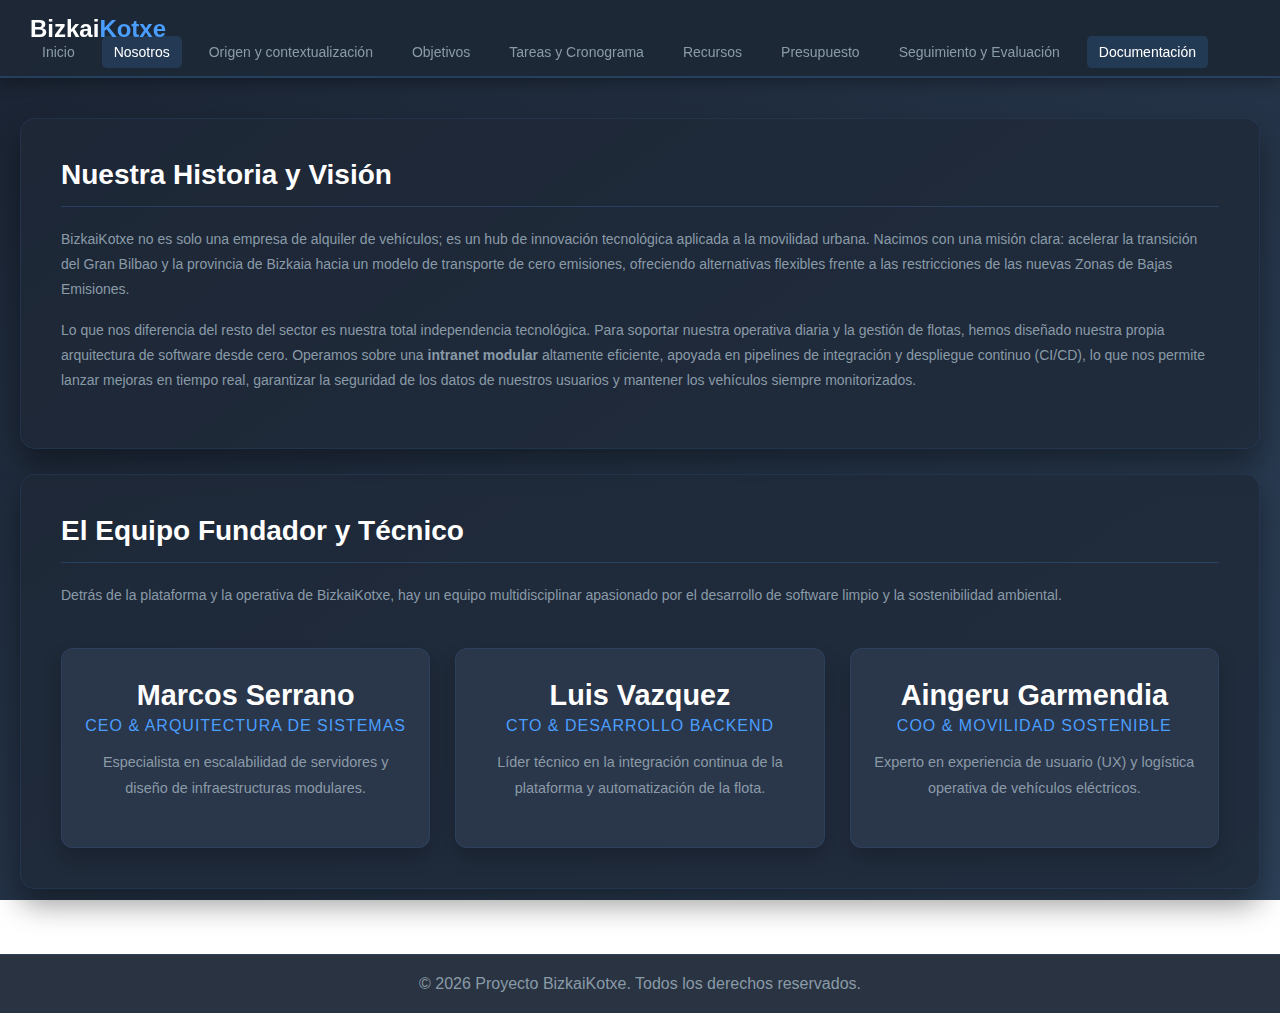
<file: RetoBizkaiKotxe/html/nosotros.html>
<!DOCTYPE html>
<html lang="es">
<head>
    <meta charset="UTF-8">
    <meta name="viewport" content="width=device-width, initial-scale=1.0">
    <title>Nosotros | BizkaiKotxe</title>
    <link rel="icon" type="image/png" href="../img/logo.png">
    <link rel="stylesheet" href="../css/style.css">
</head>
<body>

    <nav>
        <div class="logo">Bizkai<span>Kotxe</span></div>
        <ul class="nav-links">
            <li><a href="../index.html">Inicio</a></li>
            <li><a href="nosotros.html" class="active">Nosotros</a></li>
            <li><a href="origen.html">Origen y contextualización</a></li>
            <li><a href="objetivos.html">Objetivos</a></li>
            <li><a href="tareas.html">Tareas y Cronograma</a></li>
            <li><a href="recursos.html">Recursos</a></li>
            <li><a href="presupuesto.html">Presupuesto</a></li>
            <li><a href="seguimiento.html">Seguimiento y Evaluación</a></li>
            <li><a href="documentacion.html" class="active">Documentación</a></li>
        </ul>
    </nav>
    <section class="content-section">
        <div class="content-box">
            <h2>Nuestra Historia y Visión</h2>
            <p>BizkaiKotxe no es solo una empresa de alquiler de vehículos; es un hub de innovación tecnológica aplicada a la movilidad urbana. Nacimos con una misión clara: acelerar la transición del Gran Bilbao y la provincia de Bizkaia hacia un modelo de transporte de cero emisiones, ofreciendo alternativas flexibles frente a las restricciones de las nuevas Zonas de Bajas Emisiones.</p>
            
            <p>Lo que nos diferencia del resto del sector es nuestra total independencia tecnológica. Para soportar nuestra operativa diaria y la gestión de flotas, hemos diseñado nuestra propia arquitectura de software desde cero. Operamos sobre una <strong>intranet modular</strong> altamente eficiente, apoyada en pipelines de integración y despliegue continuo (CI/CD), lo que nos permite lanzar mejoras en tiempo real, garantizar la seguridad de los datos de nuestros usuarios y mantener los vehículos siempre monitorizados.</p>
        </div>

        <div class="content-box">
            <h2>El Equipo Fundador y Técnico</h2>
            <p>Detrás de la plataforma y la operativa de BizkaiKotxe, hay un equipo multidisciplinar apasionado por el desarrollo de software limpio y la sostenibilidad ambiental.</p>
            
            <div class="kpi-grid" style="margin-top: 40px;">
                
                <div class="kpi-card">
                    <span class="kpi-value" style="font-size: 1.8rem; color: var(--text-main);">Marcos Serrano</span>
                    <span class="kpi-label" style="color: var(--primary-color);">CEO & Arquitectura de Sistemas</span>
                    <p style="margin-top: 15px; font-size: 0.9rem;">Especialista en escalabilidad de servidores y diseño de infraestructuras modulares.</p>
                </div>

                <div class="kpi-card">
                    <span class="kpi-value" style="font-size: 1.8rem; color: var(--text-main);">Luis Vazquez</span>
                    <span class="kpi-label" style="color: var(--primary-color);">CTO & Desarrollo Backend</span>
                    <p style="margin-top: 15px; font-size: 0.9rem;">Líder técnico en la integración continua de la plataforma y automatización de la flota.</p>
                </div>

                <div class="kpi-card">
                    <span class="kpi-value" style="font-size: 1.8rem; color: var(--text-main);">Aingeru Garmendia</span>
                    <span class="kpi-label" style="color: var(--primary-color);">COO & Movilidad Sostenible</span>
                    <p style="margin-top: 15px; font-size: 0.9rem;">Experto en experiencia de usuario (UX) y logística operativa de vehículos eléctricos.</p>
                </div>

            </div>
        </div>
    </section>

    <footer>
        <p>&copy; 2026 Proyecto BizkaiKotxe. Todos los derechos reservados.</p>
    </footer>

    <script src="../javascript/main.js"></script>
</body>
</html>
</file>
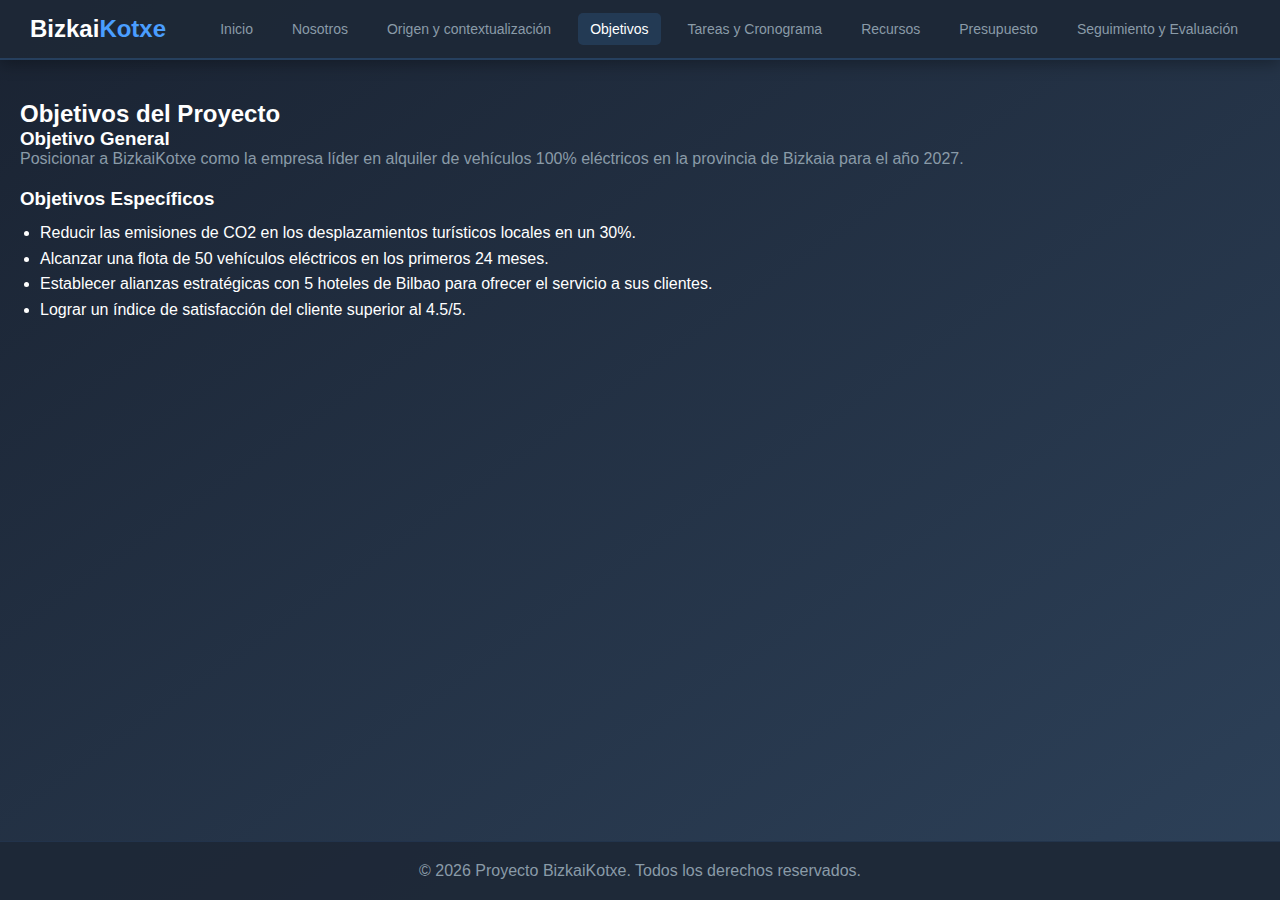
<file: RetoBizkaiKotxe/html/objetivos.html>
<!DOCTYPE html>
<html lang="es">
<head>
    <meta charset="UTF-8">
    <meta name="viewport" content="width=device-width, initial-scale=1.0">
    <title>Objetivos | BizkaiKotxe</title>
    <link rel="stylesheet" href="../css/style.css">
</head>
<body>

    <nav>
        <div class="logo">Bizkai<span>Kotxe</span></div>
        <ul class="nav-links">
            <li><a href="../index.html">Inicio</a></li>
            <li><a href="nosotros.html">Nosotros</a></li>
            <li><a href="origen.html">Origen y contextualización</a></li>
            <li><a href="objetivos.html" class="active">Objetivos</a></li>
            <li><a href="tareas.html">Tareas y Cronograma</a></li>
            <li><a href="recursos.html">Recursos</a></li>
            <li><a href="presupuesto.html">Presupuesto</a></li>
            <li><a href="seguimiento.html">Seguimiento y Evaluación</a></li>
        </ul>
    </nav>

    <section class="content-section">
        <h2>Objetivos del Proyecto</h2>
        <div class="text-box">
            <h3>Objetivo General</h3>
            <p>Posicionar a BizkaiKotxe como la empresa líder en alquiler de vehículos 100% eléctricos en la provincia de Bizkaia para el año 2027.</p>
            
            <h3 style="margin-top: 20px;">Objetivos Específicos</h3>
            <ul style="margin-left: 20px; margin-top: 10px; line-height: 1.6;">
                <li>Reducir las emisiones de CO2 en los desplazamientos turísticos locales en un 30%.</li>
                <li>Alcanzar una flota de 50 vehículos eléctricos en los primeros 24 meses.</li>
                <li>Establecer alianzas estratégicas con 5 hoteles de Bilbao para ofrecer el servicio a sus clientes.</li>
                <li>Lograr un índice de satisfacción del cliente superior al 4.5/5.</li>
            </ul>
        </div>
    </section>

    <footer>
        <p>&copy; 2026 Proyecto BizkaiKotxe. Todos los derechos reservados.</p>
    </footer>

    <script src="../javascript/main.js"></script>
</body>
</html>
</file>
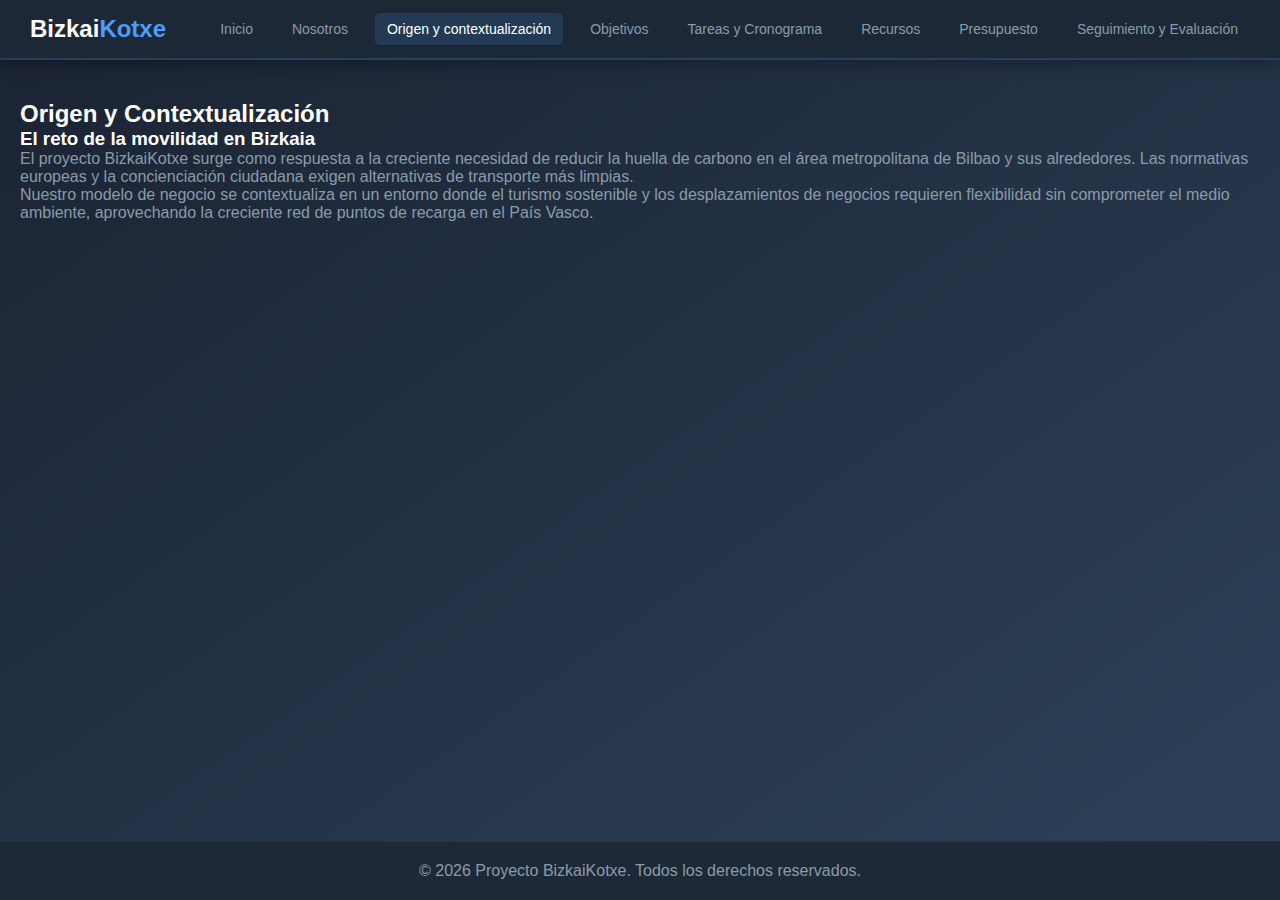
<file: RetoBizkaiKotxe/html/origen.html>
<!DOCTYPE html>
<html lang="es">
<head>
    <meta charset="UTF-8">
    <meta name="viewport" content="width=device-width, initial-scale=1.0">
    <title>Origen y Contextualización | BizkaiKotxe</title>
    <link rel="stylesheet" href="../css/style.css">
</head>
<body>

    <nav>
        <div class="logo">Bizkai<span>Kotxe</span></div>
        <ul class="nav-links">
            <li><a href="../index.html">Inicio</a></li>
            <li><a href="nosotros.html">Nosotros</a></li>
            <li><a href="origen.html" class="active">Origen y contextualización</a></li>
            <li><a href="objetivos.html">Objetivos</a></li>
            <li><a href="tareas.html">Tareas y Cronograma</a></li>
            <li><a href="recursos.html">Recursos</a></li>
            <li><a href="presupuesto.html">Presupuesto</a></li>
            <li><a href="seguimiento.html">Seguimiento y Evaluación</a></li>
        </ul>
    </nav>

    <section class="content-section">
        <h2>Origen y Contextualización</h2>
        <div class="text-box">
            <h3>El reto de la movilidad en Bizkaia</h3>
            <p>El proyecto BizkaiKotxe surge como respuesta a la creciente necesidad de reducir la huella de carbono en el área metropolitana de Bilbao y sus alrededores. Las normativas europeas y la concienciación ciudadana exigen alternativas de transporte más limpias.</p>
            <p>Nuestro modelo de negocio se contextualiza en un entorno donde el turismo sostenible y los desplazamientos de negocios requieren flexibilidad sin comprometer el medio ambiente, aprovechando la creciente red de puntos de recarga en el País Vasco.</p>
        </div>
    </section>

    <footer>
        <p>&copy; 2026 Proyecto BizkaiKotxe. Todos los derechos reservados.</p>
    </footer>

    <script src="../javascript/main.js"></script>
</body>
</html>
</file>
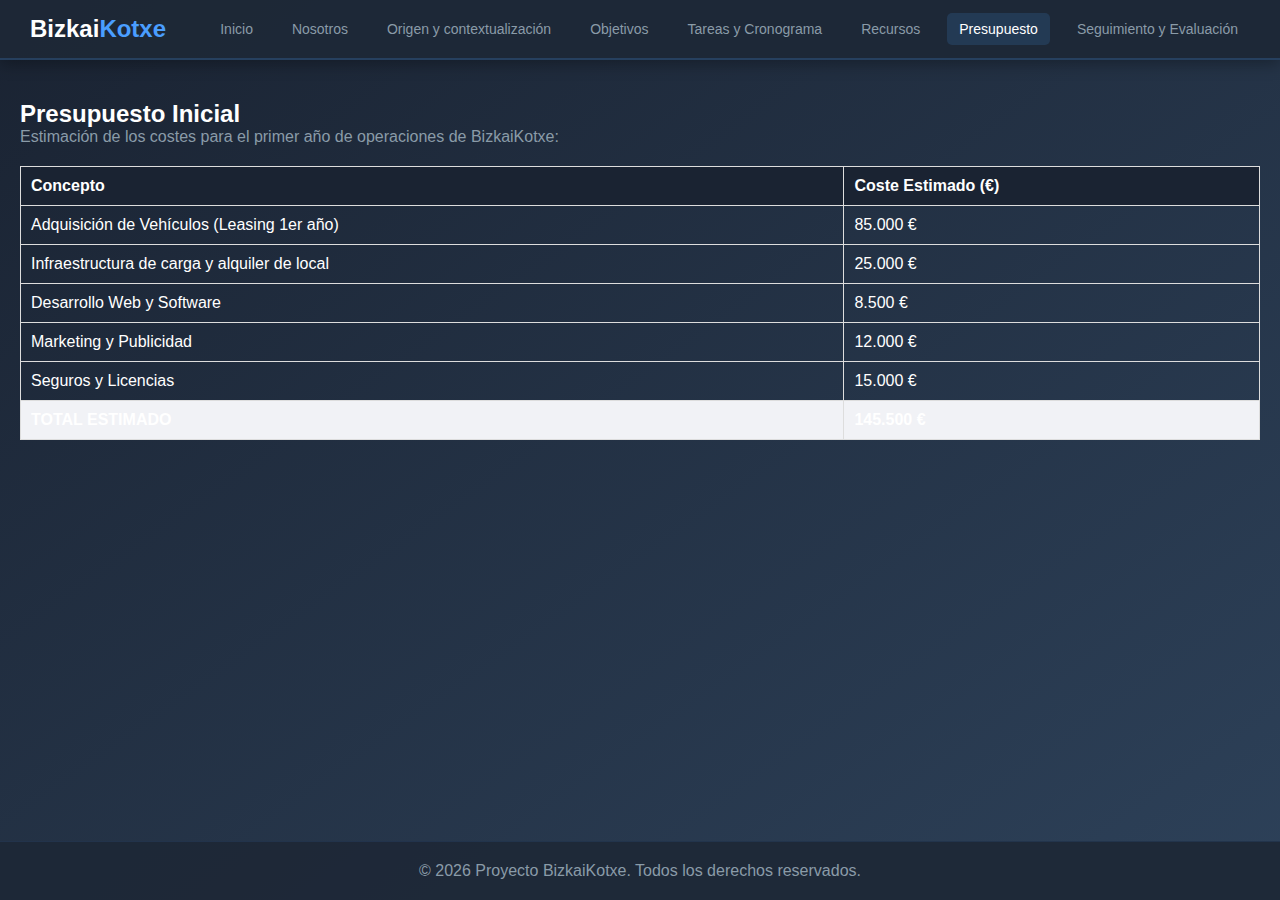
<file: RetoBizkaiKotxe/html/presupuesto.html>
<!DOCTYPE html>
<html lang="es">
<head>
    <meta charset="UTF-8">
    <meta name="viewport" content="width=device-width, initial-scale=1.0">
    <title>Presupuesto | BizkaiKotxe</title>
    <link rel="stylesheet" href="../css/style.css">
</head>
<body>

    <nav>
        <div class="logo">Bizkai<span>Kotxe</span></div>
        <ul class="nav-links">
            <li><a href="../index.html">Inicio</a></li>
            <li><a href="nosotros.html">Nosotros</a></li>
            <li><a href="origen.html">Origen y contextualización</a></li>
            <li><a href="objetivos.html">Objetivos</a></li>
            <li><a href="tareas.html">Tareas y Cronograma</a></li>
            <li><a href="recursos.html">Recursos</a></li>
            <li><a href="presupuesto.html" class="active">Presupuesto</a></li>
            <li><a href="seguimiento.html">Seguimiento y Evaluación</a></li>
        </ul>
    </nav>

    <section class="content-section">
        <h2>Presupuesto Inicial</h2>
        <div class="text-box">
            <p>Estimación de los costes para el primer año de operaciones de BizkaiKotxe:</p>
            
            <table style="width: 100%; border-collapse: collapse; margin-top: 20px; text-align: left;">
                <tr style="background-color: var(--secondary-color); color: white;">
                    <th style="padding: 10px; border: 1px solid #ddd;">Concepto</th>
                    <th style="padding: 10px; border: 1px solid #ddd;">Coste Estimado (€)</th>
                </tr>
                <tr>
                    <td style="padding: 10px; border: 1px solid #ddd;">Adquisición de Vehículos (Leasing 1er año)</td>
                    <td style="padding: 10px; border: 1px solid #ddd;">85.000 €</td>
                </tr>
                <tr>
                    <td style="padding: 10px; border: 1px solid #ddd;">Infraestructura de carga y alquiler de local</td>
                    <td style="padding: 10px; border: 1px solid #ddd;">25.000 €</td>
                </tr>
                <tr>
                    <td style="padding: 10px; border: 1px solid #ddd;">Desarrollo Web y Software</td>
                    <td style="padding: 10px; border: 1px solid #ddd;">8.500 €</td>
                </tr>
                <tr>
                    <td style="padding: 10px; border: 1px solid #ddd;">Marketing y Publicidad</td>
                    <td style="padding: 10px; border: 1px solid #ddd;">12.000 €</td>
                </tr>
                <tr>
                    <td style="padding: 10px; border: 1px solid #ddd;">Seguros y Licencias</td>
                    <td style="padding: 10px; border: 1px solid #ddd;">15.000 €</td>
                </tr>
                <tr style="background-color: #f1f2f6; font-weight: bold;">
                    <td style="padding: 10px; border: 1px solid #ddd;">TOTAL ESTIMADO</td>
                    <td style="padding: 10px; border: 1px solid #ddd;">145.500 €</td>
                </tr>
            </table>
        </div>
    </section>

    <footer>
        <p>&copy; 2026 Proyecto BizkaiKotxe. Todos los derechos reservados.</p>
    </footer>

    <script src="../javascript/main.js"></script>
</body>
</html>
</file>
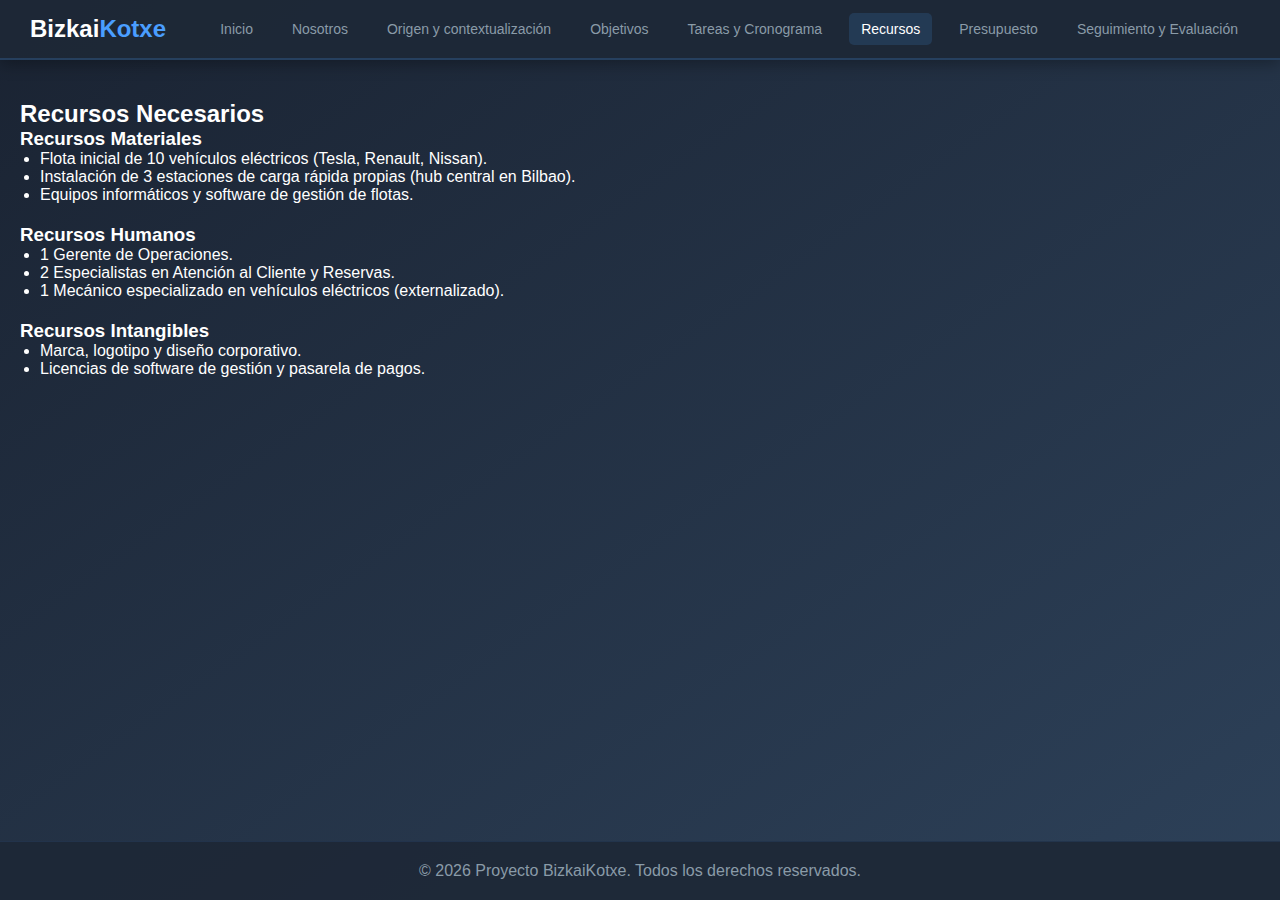
<file: RetoBizkaiKotxe/html/recursos.html>
<!DOCTYPE html>
<html lang="es">
<head>
    <meta charset="UTF-8">
    <meta name="viewport" content="width=device-width, initial-scale=1.0">
    <title>Recursos | BizkaiKotxe</title>
    <link rel="stylesheet" href="../css/style.css">
</head>
<body>

    <nav>
        <div class="logo">Bizkai<span>Kotxe</span></div>
        <ul class="nav-links">
            <li><a href="../index.html">Inicio</a></li>
            <li><a href="nosotros.html">Nosotros</a></li>
            <li><a href="origen.html">Origen y contextualización</a></li>
            <li><a href="objetivos.html">Objetivos</a></li>
            <li><a href="tareas.html">Tareas y Cronograma</a></li>
            <li><a href="recursos.html" class="active">Recursos</a></li>
            <li><a href="presupuesto.html">Presupuesto</a></li>
            <li><a href="seguimiento.html">Seguimiento y Evaluación</a></li>
        </ul>
    </nav>

    <section class="content-section">
        <h2>Recursos Necesarios</h2>
        <div class="text-box">
            <h3>Recursos Materiales</h3>
            <ul style="margin-left: 20px; margin-bottom: 20px;">
                <li>Flota inicial de 10 vehículos eléctricos (Tesla, Renault, Nissan).</li>
                <li>Instalación de 3 estaciones de carga rápida propias (hub central en Bilbao).</li>
                <li>Equipos informáticos y software de gestión de flotas.</li>
            </ul>

            <h3>Recursos Humanos</h3>
            <ul style="margin-left: 20px; margin-bottom: 20px;">
                <li>1 Gerente de Operaciones.</li>
                <li>2 Especialistas en Atención al Cliente y Reservas.</li>
                <li>1 Mecánico especializado en vehículos eléctricos (externalizado).</li>
            </ul>

            <h3>Recursos Intangibles</h3>
            <ul style="margin-left: 20px;">
                <li>Marca, logotipo y diseño corporativo.</li>
                <li>Licencias de software de gestión y pasarela de pagos.</li>
            </ul>
        </div>
    </section>

    <footer>
        <p>&copy; 2026 Proyecto BizkaiKotxe. Todos los derechos reservados.</p>
    </footer>

    <script src="../javascript/main.js"></script>
</body>
</html>
</file>
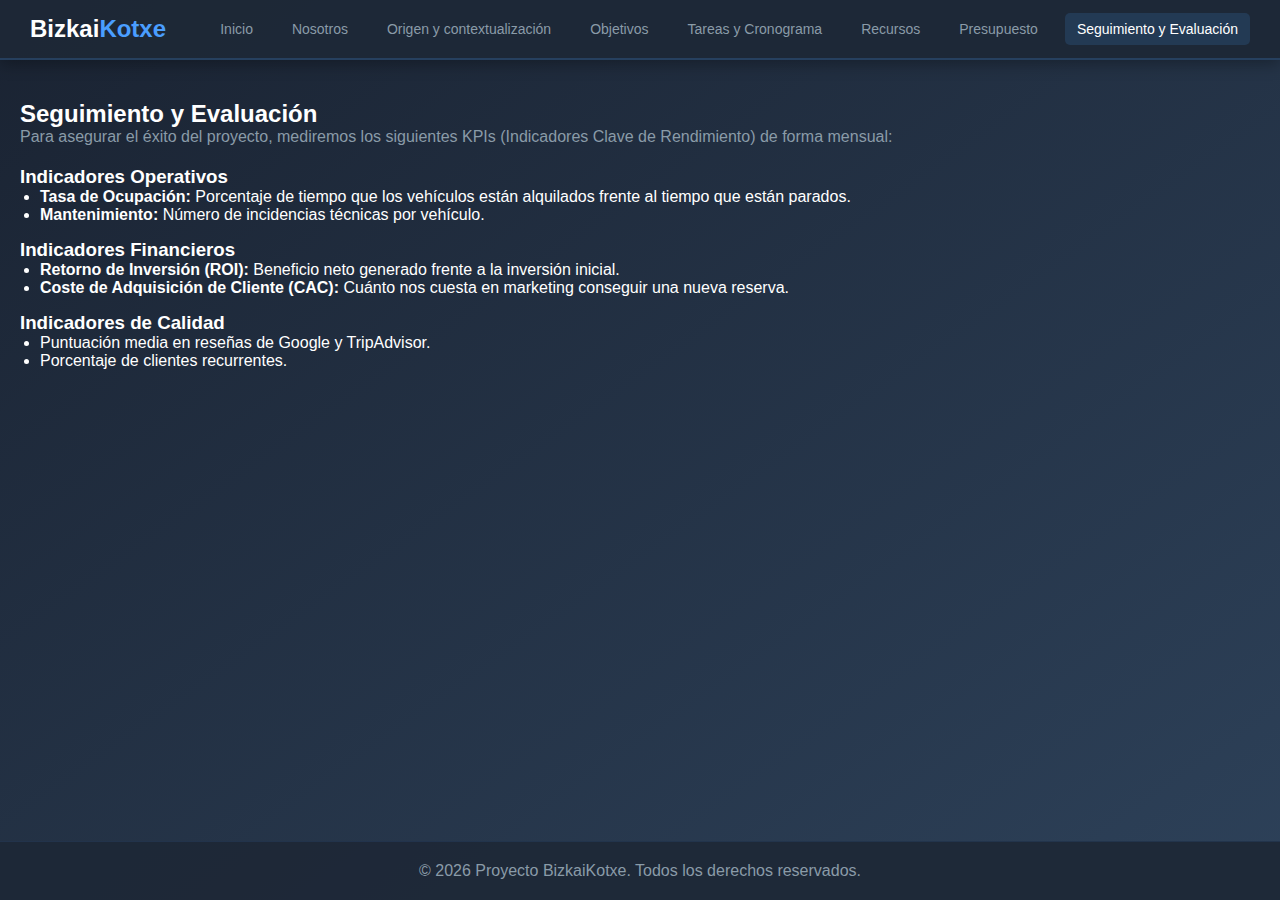
<file: RetoBizkaiKotxe/html/seguimiento.html>
<!DOCTYPE html>
<html lang="es">
<head>
    <meta charset="UTF-8">
    <meta name="viewport" content="width=device-width, initial-scale=1.0">
    <title>Seguimiento y Evaluación | BizkaiKotxe</title>
    <link rel="stylesheet" href="../css/style.css">
</head>
<body>

    <nav>
        <div class="logo">Bizkai<span>Kotxe</span></div>
        <ul class="nav-links">
            <li><a href="../index.html">Inicio</a></li>
            <li><a href="nosotros.html">Nosotros</a></li>
            <li><a href="origen.html">Origen y contextualización</a></li>
            <li><a href="objetivos.html">Objetivos</a></li>
            <li><a href="tareas.html">Tareas y Cronograma</a></li>
            <li><a href="recursos.html">Recursos</a></li>
            <li><a href="presupuesto.html">Presupuesto</a></li>
            <li><a href="seguimiento.html" class="active">Seguimiento y Evaluación</a></li>
        </ul>
    </nav>

    <section class="content-section">
        <h2>Seguimiento y Evaluación</h2>
        <div class="text-box">
            <p>Para asegurar el éxito del proyecto, mediremos los siguientes KPIs (Indicadores Clave de Rendimiento) de forma mensual:</p>
            
            <h3 style="margin-top: 20px;">Indicadores Operativos</h3>
            <ul style="margin-left: 20px; margin-bottom: 15px;">
                <li><strong>Tasa de Ocupación:</strong> Porcentaje de tiempo que los vehículos están alquilados frente al tiempo que están parados.</li>
                <li><strong>Mantenimiento:</strong> Número de incidencias técnicas por vehículo.</li>
            </ul>

            <h3>Indicadores Financieros</h3>
            <ul style="margin-left: 20px; margin-bottom: 15px;">
                <li><strong>Retorno de Inversión (ROI):</strong> Beneficio neto generado frente a la inversión inicial.</li>
                <li><strong>Coste de Adquisición de Cliente (CAC):</strong> Cuánto nos cuesta en marketing conseguir una nueva reserva.</li>
            </ul>

            <h3>Indicadores de Calidad</h3>
            <ul style="margin-left: 20px;">
                <li>Puntuación media en reseñas de Google y TripAdvisor.</li>
                <li>Porcentaje de clientes recurrentes.</li>
            </ul>
        </div>
    </section>

    <footer>
        <p>&copy; 2026 Proyecto BizkaiKotxe. Todos los derechos reservados.</p>
    </footer>

    <script src="../javascript/main.js"></script>
</body>
</html>
</file>
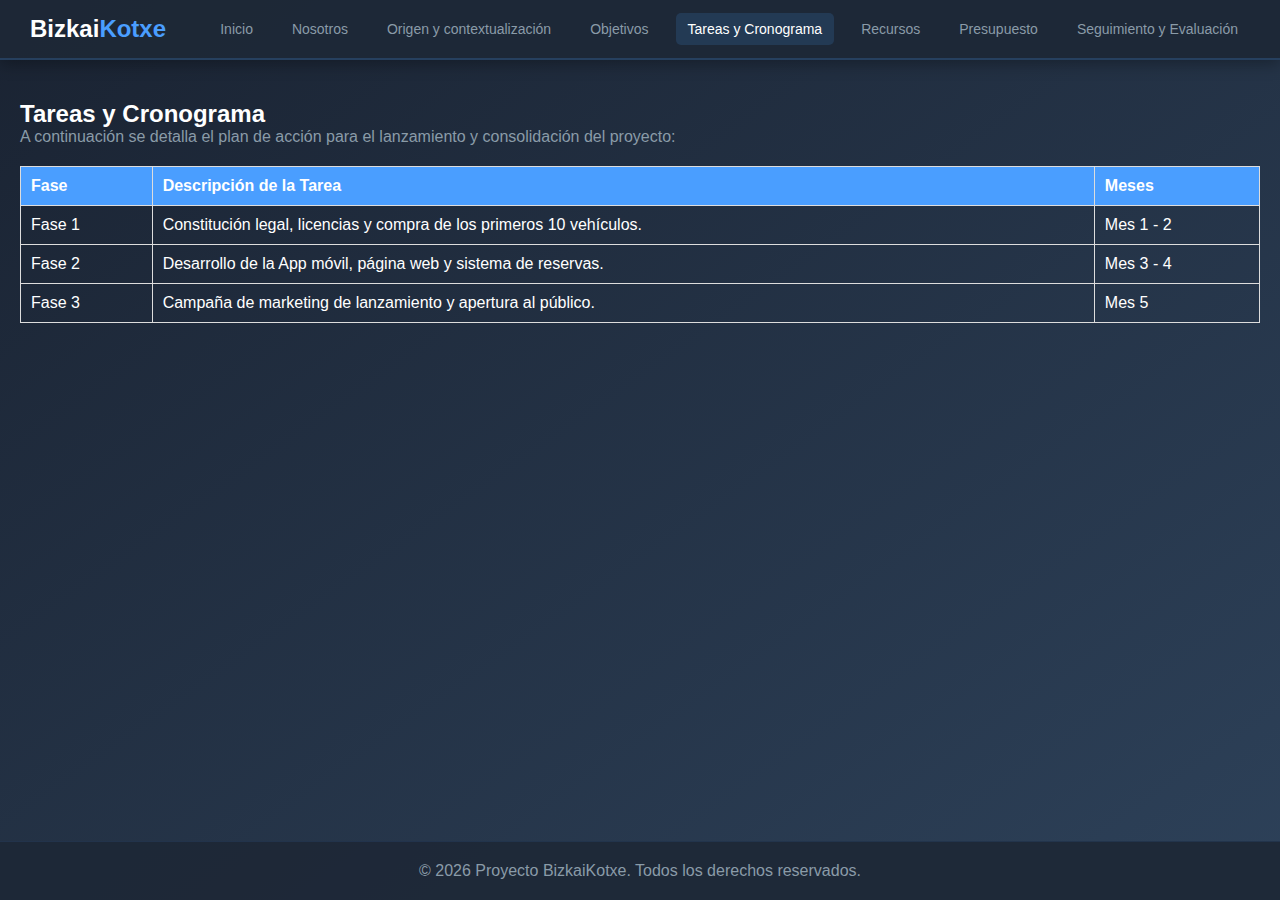
<file: RetoBizkaiKotxe/html/tareas.html>
<!DOCTYPE html>
<html lang="es">
<head>
    <meta charset="UTF-8">
    <meta name="viewport" content="width=device-width, initial-scale=1.0">
    <title>Tareas y Cronograma | BizkaiKotxe</title>
    <link rel="stylesheet" href="../css/style.css">
</head>
<body>

    <nav>
        <div class="logo">Bizkai<span>Kotxe</span></div>
        <ul class="nav-links">
            <li><a href="../index.html">Inicio</a></li>
            <li><a href="nosotros.html">Nosotros</a></li>
            <li><a href="origen.html">Origen y contextualización</a></li>
            <li><a href="objetivos.html">Objetivos</a></li>
            <li><a href="tareas.html" class="active">Tareas y Cronograma</a></li>
            <li><a href="recursos.html">Recursos</a></li>
            <li><a href="presupuesto.html">Presupuesto</a></li>
            <li><a href="seguimiento.html">Seguimiento y Evaluación</a></li>
        </ul>
    </nav>

    <section class="content-section">
        <h2>Tareas y Cronograma</h2>
        <div class="text-box">
            <p>A continuación se detalla el plan de acción para el lanzamiento y consolidación del proyecto:</p>
            
            <table style="width: 100%; border-collapse: collapse; margin-top: 20px; text-align: left;">
                <tr style="background-color: var(--primary-color); color: white;">
                    <th style="padding: 10px; border: 1px solid #ddd;">Fase</th>
                    <th style="padding: 10px; border: 1px solid #ddd;">Descripción de la Tarea</th>
                    <th style="padding: 10px; border: 1px solid #ddd;">Meses</th>
                </tr>
                <tr>
                    <td style="padding: 10px; border: 1px solid #ddd;">Fase 1</td>
                    <td style="padding: 10px; border: 1px solid #ddd;">Constitución legal, licencias y compra de los primeros 10 vehículos.</td>
                    <td style="padding: 10px; border: 1px solid #ddd;">Mes 1 - 2</td>
                </tr>
                <tr>
                    <td style="padding: 10px; border: 1px solid #ddd;">Fase 2</td>
                    <td style="padding: 10px; border: 1px solid #ddd;">Desarrollo de la App móvil, página web y sistema de reservas.</td>
                    <td style="padding: 10px; border: 1px solid #ddd;">Mes 3 - 4</td>
                </tr>
                <tr>
                    <td style="padding: 10px; border: 1px solid #ddd;">Fase 3</td>
                    <td style="padding: 10px; border: 1px solid #ddd;">Campaña de marketing de lanzamiento y apertura al público.</td>
                    <td style="padding: 10px; border: 1px solid #ddd;">Mes 5</td>
                </tr>
            </table>
        </div>
    </section>

    <footer>
        <p>&copy; 2026 Proyecto BizkaiKotxe. Todos los derechos reservados.</p>
    </footer>

    <script src="../javascript/main.js"></script>
</body>
</html>
</file>
<file: RetoBizkaiKotxe/css/style.css>
/* =========================================
   1. VARIABLES GLOBALES (Identidad BizkaiKotxe App)
========================================= */
:root {
    --primary-color: #4a9eff;   /* Azul eléctrico de los botones */
    --primary-hover: #5BA3F5;
    --secondary-color: #1a2332; /* Azul muy oscuro del fondo */
    --panel-bg: rgba(30, 40, 55, 0.8); /* Paneles translúcidos principales */
    --panel-bg-light: rgba(45, 58, 78, 0.8); /* Inputs y tarjetas secundarias */
    --bg-gradient: linear-gradient(to bottom right, #1a2332, #2d4159);
    --text-main: #ffffff;       /* Texto principal blanco */
    --text-muted: #8a9ba8;      /* Texto secundario gris azulado */
    --success-color: #4aff9e;   /* Verde menta para disponibilidad/KPIs */
    --warning-color: #ffa94a;   /* Naranja para advertencias/tareas críticas */
    --danger-color: #ff4a6a;    /* Rojo para eliminar */
}

/* =========================================
   2. RESET Y TIPOGRAFÍA BASE
========================================= */
* {
    margin: 0;
    padding: 0;
    box-sizing: border-box;
    font-family: 'Arial', 'Segoe UI', sans-serif;
}

body {
    background: var(--bg-gradient);
    background-attachment: fixed; /* Evita que el degradado se corte al hacer scroll */
    color: var(--text-main);
    display: flex;
    flex-direction: column;
    min-height: 100vh;
}

h2, h3, h4 {
    color: var(--text-main);
}

p {
    color: var(--text-muted);
}

/* =========================================
   3. NAVEGACIÓN Y FOOTER
========================================= */
nav {
    background-color: rgba(30, 40, 55, 0.95);
    padding: 15px 30px;
    display: flex;
    justify-content: space-between;
    align-items: center;
    box-shadow: 0 4px 15px rgba(0,0,0,0.3);
    position: sticky;
    top: 0;
    z-index: 100;
    flex-wrap: wrap;
    border-bottom: 2px solid rgba(74, 158, 255, 0.2);
}

.logo {
    font-size: 24px;
    font-weight: bold;
    color: var(--text-main);
    margin-right: 20px;
}

.logo span {
    color: var(--primary-color);
}

.nav-links {
    list-style: none;
    display: flex;
    flex-wrap: wrap;
    gap: 15px;
}

.nav-links a {
    text-decoration: none;
    color: var(--text-muted);
    font-weight: 500;
    font-size: 14px;
    transition: all 0.3s ease;
    padding: 8px 12px;
    border-radius: 5px;
}

.nav-links a:hover, .nav-links a.active {
    color: var(--text-main);
    background-color: rgba(74, 158, 255, 0.15);
}

footer {
    background-color: rgba(30, 40, 55, 0.95);
    color: var(--text-muted);
    text-align: center;
    padding: 20px;
    margin-top: auto;
    border-top: 1px solid rgba(74, 158, 255, 0.1);
}

/* =========================================
   4. ESTRUCTURA Y LAYOUT (Ancho Completo)
========================================= */
/* Contenedor principal que ocupa todo el ancho y alto visual */
.home-carousel-container {
    position: relative;
    width: 100%;
    height: 80vh; /* Ajusta la altura si lo prefieres más alto o bajo */
    overflow: hidden;
    display: flex;
    justify-content: center;
    align-items: center;
    flex-grow: 1;
}

/* --- Carrusel de Fondo Puro CSS --- */
.carousel-background {
    position: absolute;
    top: 0;
    left: 0;
    width: 100%;
    height: 100%;
    z-index: 1; /* Por debajo de la tarjeta */
}

.slide {
    position: absolute;
    top: 0;
    left: 0;
    width: 100%;
    height: 100%;
    background-size: cover;
    background-position: center;
    background-repeat: no-repeat;
    opacity: 0;
    /* Animación: 15s total (3 fotos x 5s), infinita */
    animation: crossfadeAnimation 15s infinite; 
}

/* Imágenes temporales de Unsplash (Coches eléctricos/tech) */
.slide-1 {
    /* Mantenemos una capa oscura sobre la imagen para asegurar legibilidad */
    background-image: linear-gradient(rgba(26, 35, 50, 0.6), rgba(26, 35, 50, 0.8)), 
                      url('../img/coches_variedad.png');
    animation-delay: 0s;
}

.slide-2 {
    background-image: linear-gradient(rgba(26, 35, 50, 0.6), rgba(26, 35, 50, 0.8)),
                      url('../img/coche_tesla_base.png');
    animation-delay: 5s;
}

.slide-3 {
    background-image: linear-gradient(rgba(26, 35, 50, 0.6), rgba(26, 35, 50, 0.8)),
                      url('../img/coche_en_movimiento.png');
    animation-delay: 10s;
}

/* Lógica de la animación de fundido cruzado */
@keyframes crossfadeAnimation {
    0% { opacity: 0; }
    5% { opacity: 1; }   /* Aparece en el 5% del tiempo */
    33% { opacity: 1; }  /* Se mantiene visible un tercio del tiempo */
    38% { opacity: 0; }  /* Desaparece */
    100% { opacity: 0; }
}

/* --- Tarjeta Translúcida (Glassmorphism) --- */
.welcome-card-wrapper {
    position: relative;
    z-index: 10; /* Por encima del carrusel */
    padding: 20px;
    max-width: 800px; /* Ancho máximo de la tarjeta */
    text-align: center;
}

.welcome-card {
    padding: 60px 40px;
    border-radius: 20px; /* Bordes muy redondeados como en la App JavaFX */
}

/* El efecto "Cristal" */
.glassmorphism {
    /* Fondo oscuro mucho más transparente (bajamos de 0.6 a 0.35) */
    background-color: rgba(30, 40, 55, 0.35); 
    
    /* Desenfoque más suave para que el fondo se aprecie mejor */
    backdrop-filter: blur(6px); 
    -webkit-backdrop-filter: blur(6px); 
    
    /* Mantenemos el borde de cristal y suavizamos un pelín la sombra */
    border: 1px solid rgba(255, 255, 255, 0.15); 
    box-shadow: 0 10px 30px rgba(0, 0, 0, 0.3);
}

/* Ajustes de texto dentro de la tarjeta para que resalten */
.welcome-card h1 {
    font-size: 3.2rem;
    margin-bottom: 25px;
    color: var(--text-main);
    text-shadow: 0 2px 4px rgba(0,0,0,0.5); /* Sombra al texto para leer mejor */
}

.welcome-card p {
    font-size: 1.3rem;
    line-height: 1.6;
    color: var(--text-main); /* Forzamos blanco en vez de muted para contraste */
    font-weight: 300;
}
.hero {
    background: linear-gradient(rgba(26, 35, 50, 0.8), rgba(45, 65, 89, 0.8)), url('https://images.unsplash.com/photo-1593941707882-a5bba14938cb?ixlib=rb-4.0.3&auto=format&fit=crop&w=1920&q=80') center/cover;
    display: flex;
    flex-direction: column;
    justify-content: center;
    align-items: center;
    text-align: center;
    padding: 60px 20px;
}

.hero h1 {
    font-size: 3rem;
    margin-bottom: 20px;
    color: var(--text-main);
}

.content-section {
    padding: 40px 20px;
    width: 100%; /* Ocupa todo el ancho de la pantalla */
    max-width: 100%; /* Elimina restricciones previas */
    margin: 0;
    flex-grow: 1;
}

.content-box {
    background-color: var(--panel-bg);
    padding: 40px;
    margin-bottom: 25px;
    border-radius: 15px;
    box-shadow: 0 15px 30px rgba(0, 0, 0, 0.4);
    border: 1px solid rgba(74, 158, 255, 0.1);
}

.content-box h2 {
    font-size: 28px;
    margin-bottom: 20px;
    padding-bottom: 15px;
    border-bottom: 1px solid rgba(74, 158, 255, 0.2);
}

.content-box p {
    line-height: 1.8;
    margin-bottom: 15px;
    font-size: 14px;
}

/* =========================================
   5. COMPONENTES ESPECÍFICOS
========================================= */

/* --- Destacados de Contexto y Herramientas --- */
.data-highlight, .tool-highlight {
    background-color: var(--panel-bg-light);
    padding: 20px 25px;
    border-left: 4px solid var(--primary-color);
    margin: 25px 0;
    border-radius: 0 10px 10px 0;
}

.data-highlight ul, .tool-highlight ul {
    list-style: none;
}

.data-highlight ul li, .tool-highlight ul li {
    margin-bottom: 12px;
    padding-left: 20px;
    position: relative;
    color: var(--text-muted);
}

.data-highlight ul li::before, .tool-highlight ul li::before {
    content: "•";
    color: var(--primary-color);
    font-weight: bold;
    position: absolute;
    left: 0;
}

.tool-highlight h3 {
    color: var(--primary-color);
    margin-bottom: 15px;
}

/* --- Requisitos Técnicos --- */
.tech-header {
    border-left: 4px solid var(--primary-color);
    padding-left: 15px;
    margin-top: 35px;
}

.tech-requirements ul {
    display: flex;
    flex-wrap: wrap;
    gap: 15px;
    margin-top: 20px;
    list-style: none;
}

.tech-requirements ul li {
    background-color: var(--panel-bg-light);
    border: 1px solid rgba(74, 158, 255, 0.2);
    padding: 20px;
    border-radius: 12px;
    flex: 1 1 calc(50% - 15px);
    transition: all 0.3s ease;
}

.tech-requirements ul li:hover {
    border-color: var(--primary-color);
    background-color: rgba(74, 158, 255, 0.1);
    transform: translateY(-2px);
}

.tech-requirements ul li strong {
    color: var(--text-main);
    display: block;
    margin-bottom: 5px;
    font-size: 16px;
}

/* --- Tablas (Cronograma y Presupuesto) --- */
.table-container {
    overflow-x: auto;
    margin: 25px 0;
    background-color: var(--panel-bg-light);
    border-radius: 12px;
    padding: 10px;
}

.styled-table {
    width: 100%;
    border-collapse: collapse;
    font-size: 14px;
    min-width: 600px;
}

.styled-table thead tr {
    background-color: rgba(30, 40, 55, 0.9);
    color: var(--text-muted);
}

.styled-table th {
    padding: 15px 20px;
    text-align: left;
    font-weight: 600;
    border-bottom: 2px solid rgba(74, 158, 255, 0.2);
}

.styled-table td {
    padding: 15px 20px;
    color: var(--text-main);
    border-bottom: 1px solid rgba(74, 158, 255, 0.1);
}

.styled-table tbody tr:hover {
    background-color: rgba(74, 158, 255, 0.08);
}

.critical-task {
    background-color: rgba(255, 169, 74, 0.1) !important;
}

.critical-task td {
    border-left: 4px solid var(--warning-color);
}

.critical-task strong {
    color: var(--warning-color);
}

.total-row {
    background-color: rgba(30, 40, 55, 0.9);
    font-size: 1.1em;
    font-weight: bold;
}

.total-row td {
    color: var(--success-color);
    border-bottom: none;
}

/* --- Diagramas y BPMN --- */
.diagram-container {
    text-align: center;
    margin: 30px 0;
    padding: 30px;
    background-color: var(--panel-bg-light);
    border: 1px solid rgba(74, 158, 255, 0.2);
    border-radius: 12px;
}

.bpmn-placeholder {
    background-color: rgba(30, 40, 55, 0.6);
    border: 2px dashed rgba(74, 158, 255, 0.5);
    padding: 50px;
    color: var(--text-muted);
    font-style: italic;
    margin-bottom: 15px;
    border-radius: 8px;
}

.diagram-caption {
    font-size: 12px;
    color: var(--text-muted);
}

.responsive-diagram {
    max-width: 100%;
    height: auto;
    border-radius: 8px;
    padding: 5px;
    background-color: #ffffff; /* Fondo blanco forzado para que el diagrama BPMN (que suele tener letras negras) se lea bien */
}

/* --- KPIs (Indicadores Clave) --- */
.kpi-grid {
    display: flex;
    justify-content: space-between;
    gap: 25px;
    margin-top: 30px;
    flex-wrap: wrap;
}

.kpi-card {
    background-color: var(--panel-bg-light);
    padding: 30px 20px;
    border-radius: 12px;
    text-align: center;
    flex: 1 1 250px; /* Expande uniformemente ocupando el 100% del ancho */
    box-shadow: 0 10px 20px rgba(0,0,0,0.2);
    border: 1px solid rgba(74, 158, 255, 0.1);
    transition: all 0.3s ease;
}

.kpi-card:hover {
    transform: translateY(-5px);
    background-color: rgba(45, 58, 78, 0.95);
    border-color: var(--primary-color);
    box-shadow: 0 15px 25px rgba(74, 158, 255, 0.15);
}

.kpi-value {
    display: block;
    font-size: 3rem;
    font-weight: bold;
    color: var(--success-color); /* Usamos el verde menta de la app para denotar datos positivos */
    margin-bottom: 5px;
}

.kpi-label {
    font-size: 1rem;
    text-transform: uppercase;
    color: var(--text-muted);
    letter-spacing: 1px;
}

/* =========================================
   6. RESPONSIVE DESIGN
========================================= */
@media(max-width: 768px) {
    .tech-requirements ul li, .kpi-card {
        flex: 1 1 100%;
    }
    .content-section {
        padding: 20px 10px;
    }
    .content-box {
        padding: 20px;
    }
    .welcome-card h1 {
        font-size: 2.2rem;
    }
    .welcome-card p {
        font-size: 1rem;
    }
    .welcome-card {
        padding: 40px 20px;
    }
}

/* --- Estilos para los Acordeones de Documentación --- */
.tech-accordion {
    background: rgba(45, 58, 78, 0.4);
    border: 1px solid rgba(74, 158, 255, 0.2);
    border-radius: 10px;
    margin-bottom: 15px;
    padding: 15px;
    transition: all 0.3s ease;
}

.tech-accordion summary {
    color: var(--primary-color);
    font-weight: 600;
    cursor: pointer;
    list-style: none;
    outline: none;
    font-size: 1.1rem;
}

.tech-accordion summary::before {
    content: "▶ ";
    display: inline-block;
    width: 20px;
    transition: transform 0.3s;
}

.tech-accordion[open] summary::before {
    transform: rotate(90deg);
    content: "▼ ";
}

.tech-accordion[open] {
    background: rgba(45, 58, 78, 0.6);
    border-color: var(--primary-color);
    box-shadow: 0 4px 15px rgba(0,0,0,0.2);
}

.tech-accordion .diagram-container {
    border: none;
    background: transparent;
    padding: 20px 0 0 0;
}
</file>
